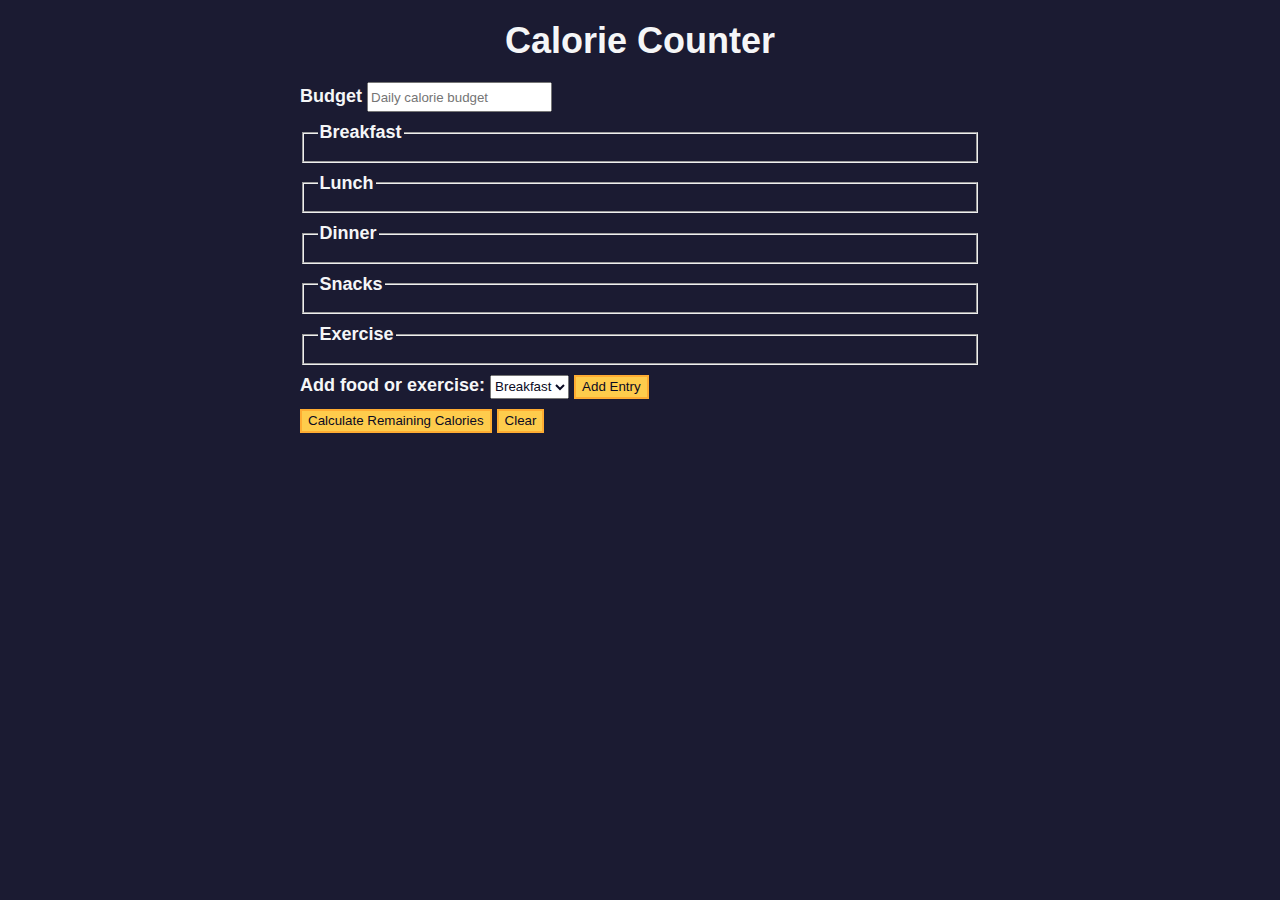
<file: 5/index.html>
<!DOCTYPE html>
<html lang="en">

<head>
    <meta charset="utf-8" />
    <meta name="viewport" content="width=device-width, initial-scale=1.0" />
    <link rel="stylesheet" href="style.css" />
    <title>Calorie Counter</title>
</head>

<body>
    <main>
        <h1>Calorie Counter</h1>
        <div class="container">
            <form id="calorie-counter">
                <label for="budget">Budget</label>
                <input id="budget" type="number" min="0" placeholder="Daily calorie budget" required />
                <fieldset id="breakfast">
                    <legend>Breakfast</legend>
                    <div class="input-container"></div>
                </fieldset>
                <fieldset id="lunch">
                    <legend>Lunch</legend>
                    <div class="input-container"></div>
                </fieldset>
                <fieldset id="dinner">
                    <legend>Dinner</legend>
                    <div class="input-container"></div>
                </fieldset>
                <fieldset id="snacks">
                    <legend>Snacks</legend>
                    <div class="input-container"></div>
                </fieldset>
                <fieldset id="exercise">
                    <legend>Exercise</legend>
                    <div class="input-container"></div>
                </fieldset>
                <div class="controls"><span>
                        <label for="entry-dropdown">Add food or exercise:</label>
                        <select id="entry-dropdown" name="options">
                            <option value="breakfast" selected>Breakfast</option>
                            <option value="lunch">Lunch</option>
                            <option value="dinner">Dinner</option>
                            <option value="snacks">Snacks</option>
                            <option value="exercise">Exercise</option>
                        </select>
                        <button id="add-entry">Add Entry</button>
                    </span></div>
                <div>
                    <button type="submit">Calculate Remaining Calories</button>
                    <button type="button" id="clear">Clear</button>
                </div>
            </form>
            <div id = "output" class = "output hide"></div>
        </div>
    </main>
    <script src="script.js"></script>
</body>

</html>
</file>
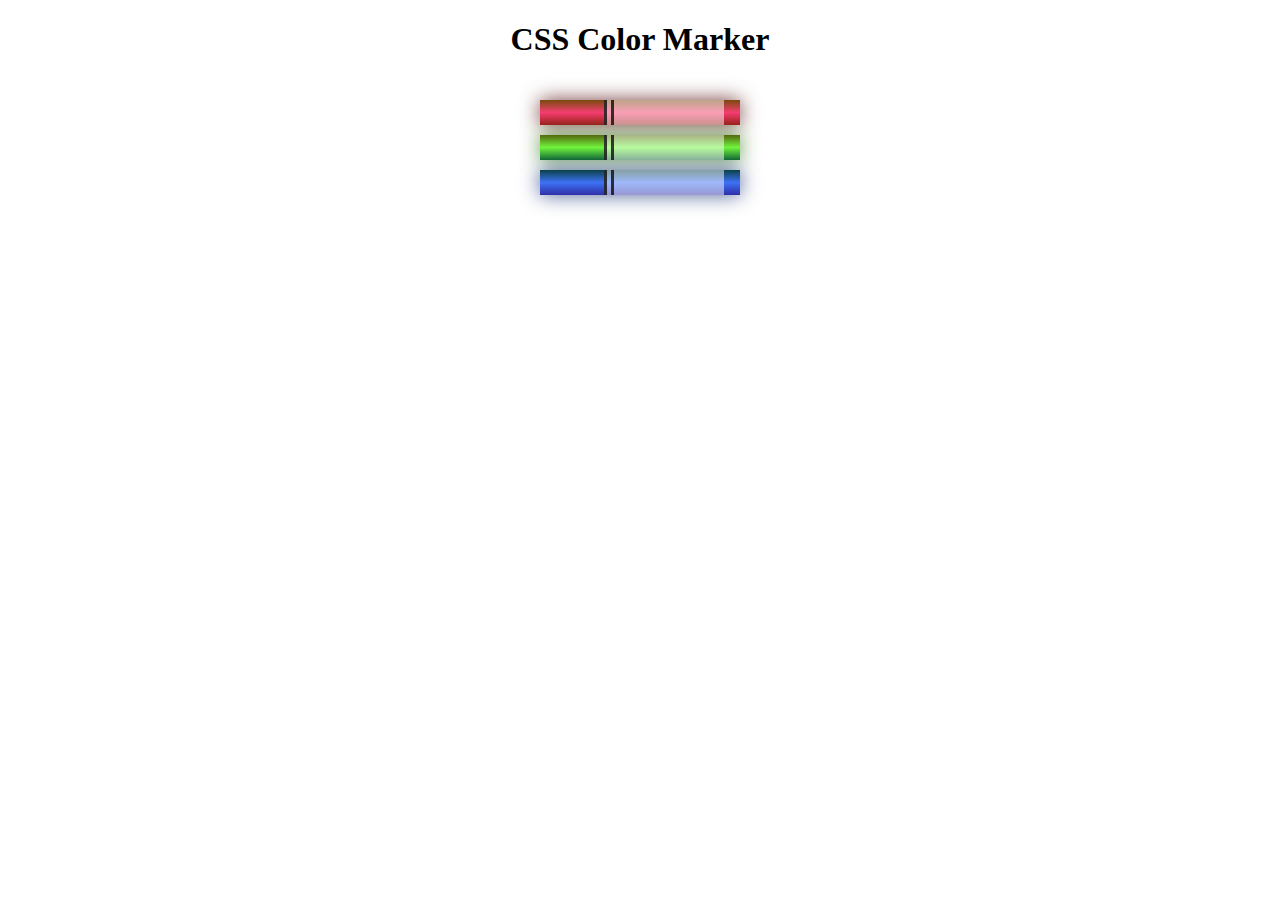
<file: html/3/index.html>
<!DOCTYPE html>
<html lang="en">

<head>
    <title>Colored Markers</title>
    <meta charset="utf-8">
    <meta name="viewport" content="width=device-width, initial-scale=1.0">
    <link rel="stylesheet" href="style.css">
</head>

<body>
    <h1>CSS Color Marker</h1>
    <div class="container">
        <div class="marker red">
            <div class="cap"></div>
            <div class="sleeve"></div>
        </div>
        <div class="marker green">
            <div class="cap"></div>
            <div class="sleeve"></div>
        </div>
        <div class="marker blue">
            <div class="cap"></div>
            <div class="sleeve"></div>
        </div>
    </div>
</body>

</html>
</file>
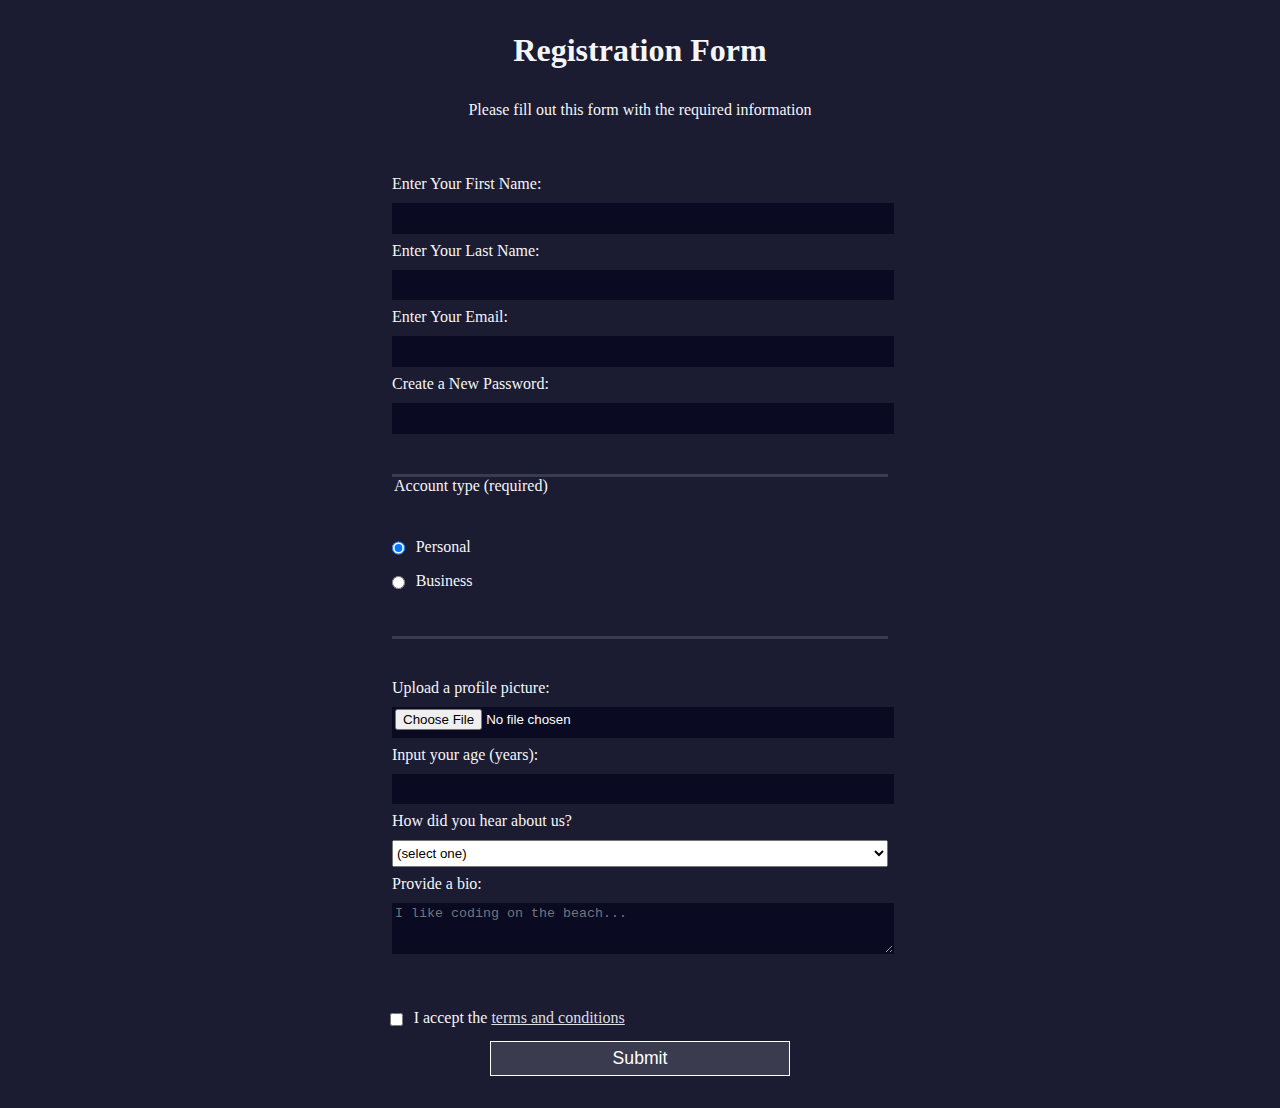
<file: html/4/index.html>
<!DOCTYPE html>
<html lang="en">

<head>
    <title>Registration Form</title>
    <meta charset="utf-8">
    <link rel="stylesheet" href="style.css">
</head>

<body>
    <h1>Registration Form</h2>
        <p>Please fill out this form with the required information</p>
        <form action='https://register-demo.freecodecamp.org' method="post">
            <fieldset>
                <label for="first-name">Enter Your First Name: <input id="first-name" type="text" required name="firstName"/></label>
                <label for="last-name">Enter Your Last Name: <input id="last-name" type="text" required name="lastName"/></label>
                <label for="email">Enter Your Email: <input id="email" type="email" required name="email"/></label>
                <label for="new-password">Create a New Password: <input id="new-password" type="password" pattern="[a-z0-5]{8,}" required name="password"/></label>
              </fieldset>
              <fieldset>
                <legend>Account type (required)</legend>
                <label for="personal-account"><input class="inline" id="personal-account" type="radio" name="account-type" checked /> Personal</label>
                <label for="business-account"><input class="inline" id="business-account" type="radio" name="account-type" /> Business</label>
              </fieldset>
              <fieldset>
                <label for="profile-picture">Upload a profile picture: <input id="profile-picture" type="file" name="file"/></label>
                <label for="age">Input your age (years): <input id="age" type="number" min="13" max="120" name="age"/></label>
                <label for="referrer">How did you hear about us?
                  <select id="referrer" name="referrer">
                    <option value="">(select one)</option>
                    <option value="1">freeCodeCamp News</option>
                    <option value="2">freeCodeCamp YouTube Channel</option>
                    <option value="3">freeCodeCamp Forum</option>
                    <option value="4">Other</option>
                  </select>
                </label>
                <label for="bio">Provide a bio:
                  <textarea name="bio" id ="bio" rows="3" cols="30" placeholder="I like coding on the beach..."></textarea>
                </label>
              </fieldset>
              <label for="terms-and-conditions">
                <input id="terms-and-conditions" type="checkbox" required name="checkbox" class="inline"/> I accept the <a href="https://www.freecodecamp.org/news/terms-of-service/">terms and conditions</a>
              </label>
            <input type="submit" value="Submit">
        </form>
</body>

</html>
</file>
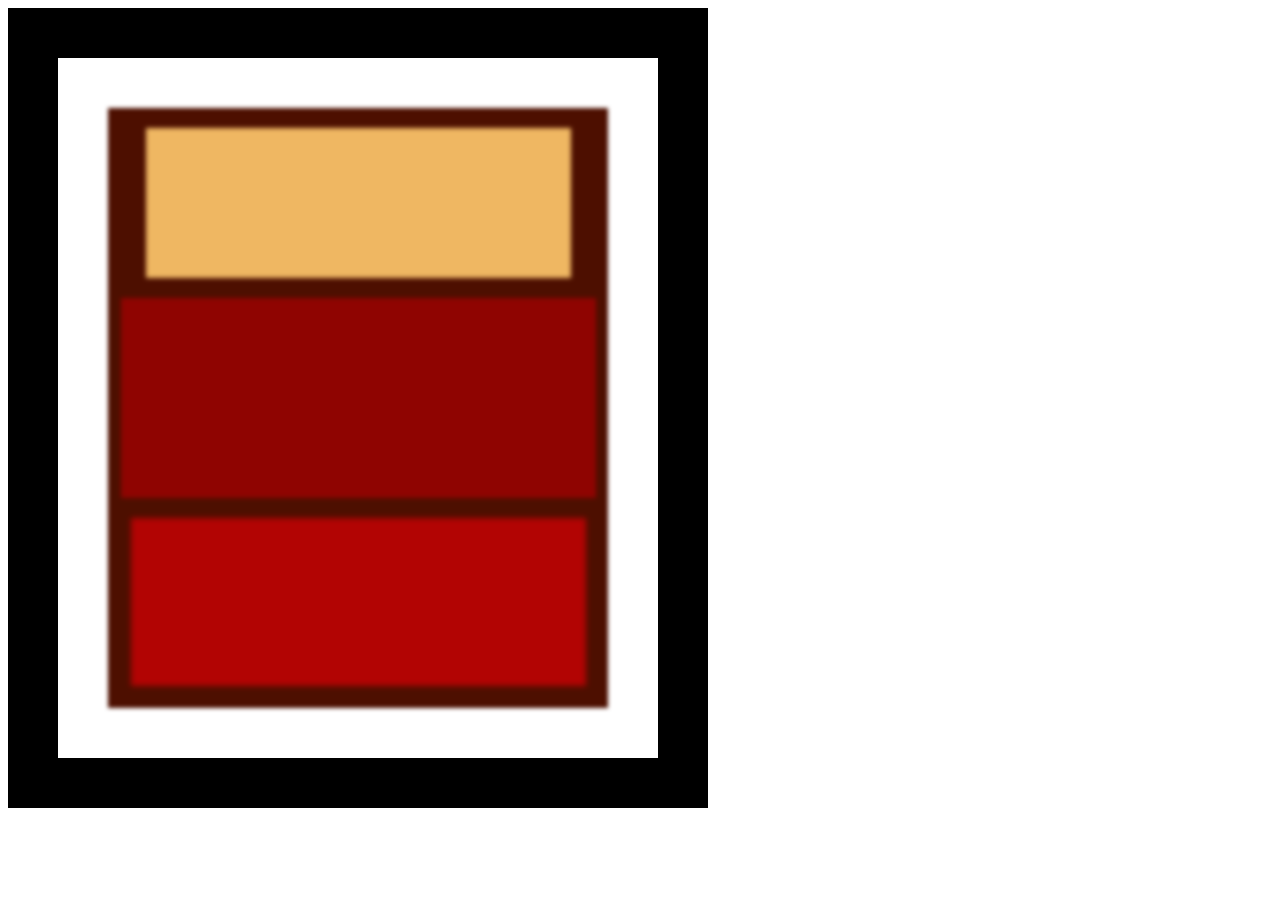
<file: html/6/index.html>
<!DOCTYPE html>
<html lang="en">
<head>
    <meta charset="UTF-8">
    <meta name="viewport" content="width=device-width, initial-scale=1.0">
    <title>Rothko Painting</title>
    <link rel="stylesheet" href="style.css">
</head>
<body>
    <div class="frame">
        <div class="canvas">
            <div class='one'>
                
            </div>
            <div class="two"></div>
            <div class="three"></div>
        </div>
    </div>
</body>
</html>
</file>
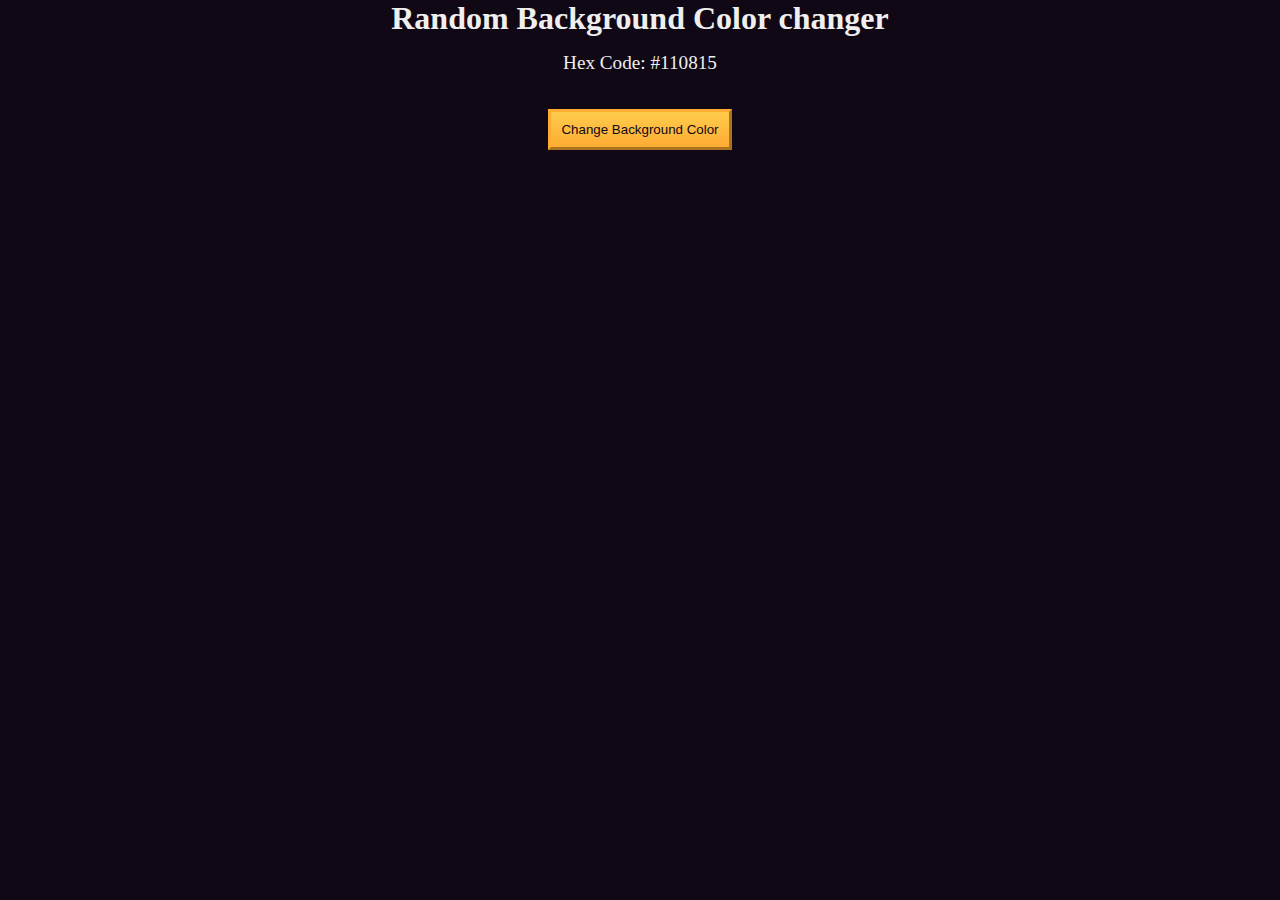
<file: forthProject.html>
<!DOCTYPE html>
<html lang="en">
  <head>
    <meta charset="UTF-8" />
    <meta name="viewport" content="width=device-width, initial-scale=1.0" />
    <title>Build a random background color changer</title>
    <link rel="stylesheet" href="forthProject.css" />
  </head>
  <body>
    <h1>Random Background Color changer</h1>

    <main>
      <section class="bg-information-container">
        <p>Hex Code: <span id="bg-hex-code">#110815</span></p>
      </section>

      <button class="btn" id="btn">Change Background Color</button>
    </main>
    <script src="forthProject.js"></script>
  </body>
</html>
</file>
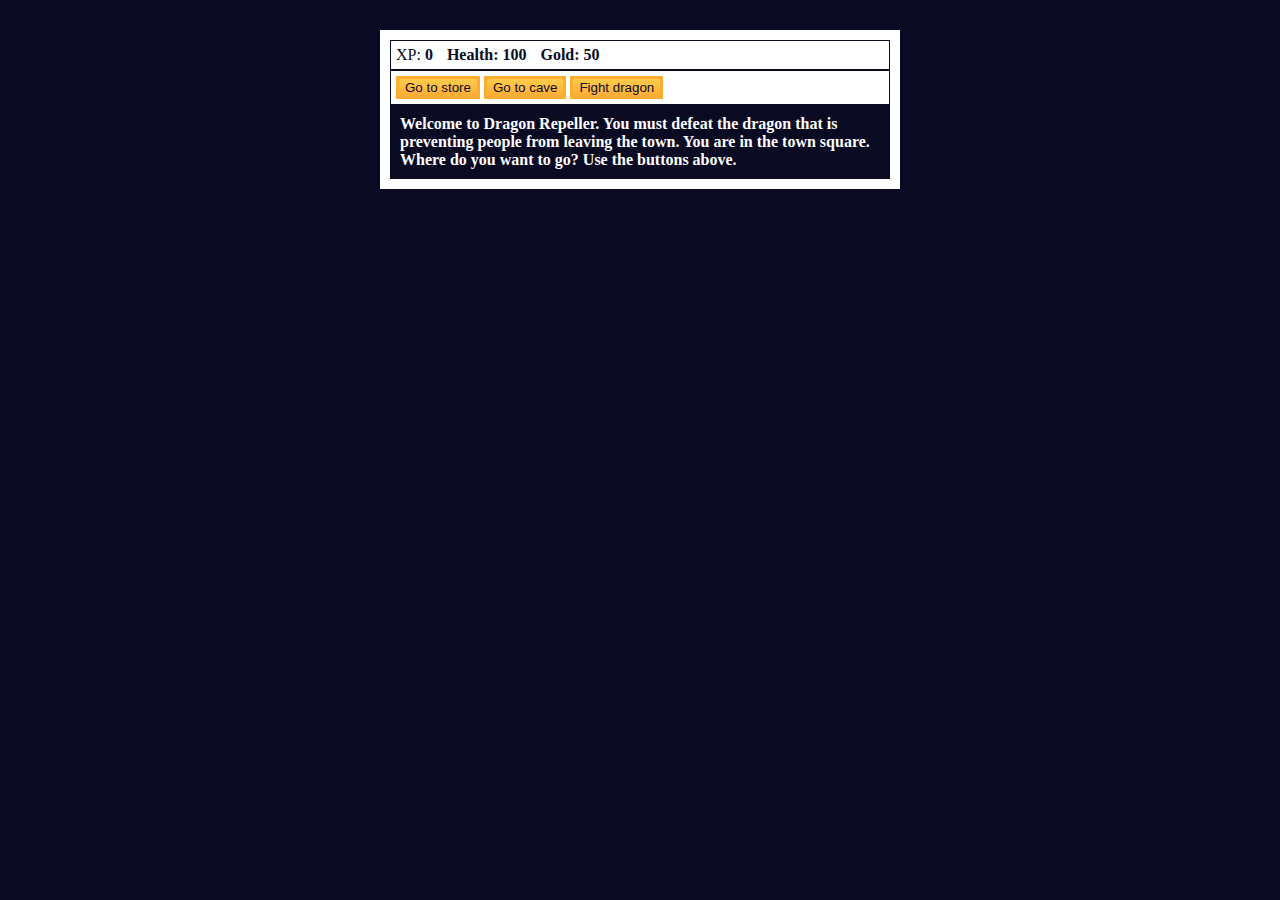
<file: thirdProject.html>
<!DOCTYPE html>
<html lang="en">

<head>
    <meta charset="UTF-8">
    <meta name="viewport" content="width=device-width, initial-scale=1.0">
    <title>Document</title>
    <link rel="stylesheet" href="thirdProject.css">
</head>

<body>
    <div id="game">
        <div id="stats">
            <span class="stat">XP: <strong><span id="xpText">0</span><strong></span>
            <span class="stat">Health: <strong><span id="healthText">100</span></strong></span>
            <span class="stat">Gold: <strong><span id="goldText">50</span></strong></span>
        </div>
        <div id="controls">
            <button id="button1">Go to store</button>
            <button id="button2">Go to cave</button>
            <button id="button3">Fight dragon</button>
        </div>
        <div id="monsterStats">
            <span class="stat">Monster Name: <strong><span id="monsterName"></span></strong></span>
            <span class="stat">Health: <strong><span id="monsterHealth"></span></strong></span>
        </div>
        <div id="text">Welcome to Dragon Repeller. You must defeat the dragon that is preventing people from leaving the town. You are in the town square. Where do you want to go? Use the buttons above.</div>
    </div>
    <script src="thirdProject.js"></script>
</body>

</html>
</file>
<file: 5/style.css>
:root {
    --light-grey: #f5f6f7;
    --dark-blue: #0a0a23;
    --fcc-blue: #1b1b32;
    --light-yellow: #fecc4c;
    --dark-yellow: #feac32;
    --light-pink: #ffadad;
    --dark-red: #850000;
    --light-green: #acd157;
}

body {
    font-family: "Lato", Helvetica, Arial, sans-serif;
    font-size: 18px;
    background-color: var(--fcc-blue);
    color: var(--light-grey);
}

h1 {
    text-align: center;
}

.container {
    width: 90%;
    max-width: 680px;
}

h1,
.container,
.output {
    margin: 20px auto;
}

label,
legend {
    font-weight: bold;
}

.input-container {
    display: flex;
    flex-direction: column;
}

button {
    cursor: pointer;
    text-decoration: none;
    background-color: var(--light-yellow);
    border: 2px solid var(--dark-yellow);
}

button,
input,
select {
    min-height: 24px;
    color: var(--dark-blue);
}

fieldset,
label,
button,
input,
select {
    margin-bottom: 10px;
}

.output {
    border: 2px solid var(--light-grey);
    padding: 10px;
    text-align: center;
}

.hide {
    display: none;
}

.output span {
    font-weight: bold;
    font-size: 1.2em;
}

.surplus {
    color: var(--light-pink);
}

.deficit {
    color: var(--light-green);
}
</file>
<file: html/3/style.css>
h1 {
    text-align: center;

}

.marker {

    height: 25px;
    width: 200px;
    margin: 10px auto;
}

.red {
    background: linear-gradient(rgb(122, 74, 14), rgb(245, 62, 113), rgb(162, 27, 27));
    box-shadow: 0 0 20px 0 rgba(83, 14, 14, 0.8);
}

.green {
    background: linear-gradient(#55680D, #71F53E, #116C31);
    box-shadow: 0 0 20px 0 #3B7E20CC;
}

.blue {
    background: linear-gradient(hsl(186, 76%, 16%), hsl(223, 90%, 60%), hsl(240, 56%, 42%));
    box-shadow: 0 0 20px 0 hsla(223, 59%, 31%, 0.8);
}


.container {
    background-color: rgb(255, 255, 255);
    padding: 10px 0
}

.sleeve {
    width: 110px;
    height: 25px;
    background-color: rgba(255, 255, 255, 0.5);
    border-left: 10px double rgba(0, 0, 0, 75%);
}

.cap {
    width: 60px;
    height: 25px;
}

.cap,
.sleeve {
    display: inline-block;
}
</file>
<file: html/4/style.css>
body {
    width: 100%;
    height: 100vh;
    margin: 0;
    background-color: #1b1b32;
    color: #f5f6f7;
    font-family: Tahoma;
    font-size: 16px;
}

label {
    display: block;
    margin: 0.5rem 0
}

h1,
p {
    margin: 1em auto;
    text-align: center
}

form {
    margin: 0 auto;
    max-width: 500px;
    min-width: 300px;
    width: 60vw;
    padding: 0 0 2em 0
}

fieldset {
    border: none;
    padding: 2rem 0;
    border-bottom: 3px solid rgb(59, 59, 79);
}

fieldset:last-of-type {
    border-bottom: none
}

.inline {
    width: unset;
    margin: 0 0.5em 0 0;
    vertical-align: middle
}

input,
textarea,
select {
    margin: 10px 0 0 0;
    width: 100%;
    min-height: 2em;
}

input,
textarea {
    background-color: #0a0a23;
    border: 1px solid #0a0a23;
    color: #ffffff;
}

input[type="submit"] {
    display: block;
    width: 60%;
    margin: 0 auto;
    height: 2em;
    font-size: 1.1rem;
    background-color: #3b3b4f;
    border-color: white;
    border-color: white;
    min-width: 300px
}

input[type="file"] {
    padding: 1px 2px
}

a {
    color: #dfdfe2
}
</file>
<file: html/6/style.css>
.canvas {
    width: 500px;
    height: 600px;
    background-color: #4d0f00;
    overflow: hidden;
    filter: blur(2px)
}

.frame {
    border: 50px solid black;
    width: 500px;
    padding: 50px;
}

.one {
    width: 425px;
    height: 150px;
    background-color: #efb762;
    margin: 20px auto;
}

.two {
    width: 475px;
    height: 200px;
    background-color: #8f0401;
    margin: 0 auto 20px;
}

.three {
    width: 91%;
    height: 28%;
    background-color: #b20403;
    margin: auto;
    filter:blur(2px)
}

.one, .two {
    filter:blur(1px)
  }
</file>
<file: forthProject.css>
*,
*::before,
*::after {
  margin: 0;
  padding: 0;
  box-sizing: border-box;
}

:root {
  --yellow: #f1be32;
  --golden-yellow: #feac32;
  --dark-purple: #110815;
  --light-grey: #efefef;
}

body {
  background-color: var(--dark-purple);
  color: var(--light-grey);
  text-align: center;
}

.bg-information-container {
  margin: 15px 0 25px;
  font-size: 1.2rem;
}

.btn {
  cursor: pointer;
  padding: 10px;
  margin: 10px;
  color: var(--dark-purple);
  background-color: var(--golden-yellow);
  background-image: linear-gradient(#fecc4c, #ffac33);
  border-color: var(--golden-yellow);
  border-width: 3px;
}

.btn:hover {
  background-image: linear-gradient(#ffcc4c, #f89808);
}
</file>
<file: thirdProject.css>
body {
    background-color: #0a0a23;
}

#text {
    background-color: #0a0a23;
    color: #ffffff;
    padding: 10px;
}

#game {
    max-width: 500px;
    max-height: 400px;
    background-color: #ffffff;
    color: #ffffff;
    margin: 30px auto 0px;
    padding: 10px;
}

#controls,
#stats {
    border: 1px solid #0a0a23;
    padding: 5px;
    color: #0a0a23;
}

#monsterStats {
    display: none;
    border: 1px solid #0a0a23;
    padding: 5px;
    color: #ffffff;
    background-color: #c70d0d;
}

.stat {
    padding-right: 10px;
}

button {
    cursor: pointer;
    color: #0a0a23;
    background-color: #feac32;
    background-image: linear-gradient(#fecc4c, #ffac33);
    border: 3px solid #feac32;
}
</file>
